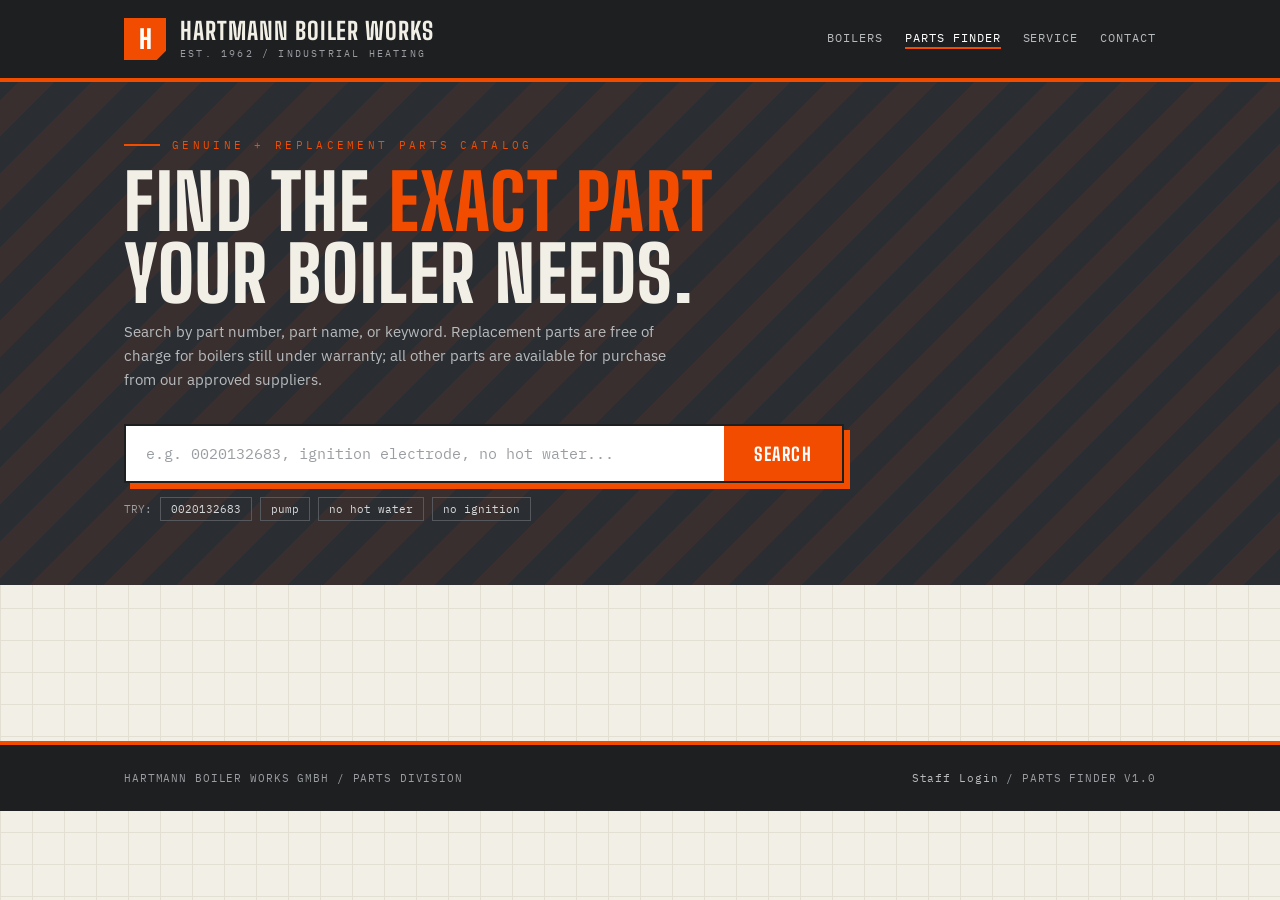
<file: index.html>
<!DOCTYPE html>
<html lang="en">
<head>
<meta charset="UTF-8">
<meta name="viewport" content="width=device-width, initial-scale=1.0">
<title>Parts Finder | Hartmann Boiler Works</title>
<link rel="preconnect" href="https://fonts.googleapis.com">
<link rel="preconnect" href="https://fonts.gstatic.com" crossorigin>
<link href="https://fonts.googleapis.com/css2?family=Big+Shoulders:opsz,wght@10..72,500;10..72,700;10..72,800&family=IBM+Plex+Mono:wght@400;500;600&family=IBM+Plex+Sans:wght@400;500;600&display=swap" rel="stylesheet">
<link rel="stylesheet" href="assets/css/finder.css">
</head>
<body>

<header class="site-header">
  <div class="site-header-inner">
    <div class="brand">
      <div class="brand-mark">H</div>
      <div>
        <div class="brand-name">Hartmann Boiler Works</div>
        <div class="brand-sub">EST. 1962 / INDUSTRIAL HEATING</div>
      </div>
    </div>
    <nav class="header-nav">
      <a href="#">Boilers</a>
      <a href="#" class="active">Parts Finder</a>
      <a href="#">Service</a>
      <a href="#">Contact</a>
    </nav>
  </div>
</header>

<section class="hero">
  <div class="hero-inner">
    <div class="hero-kicker">Genuine + Replacement Parts Catalog</div>
    <h1>Find the <em>exact part</em><br>your boiler needs.</h1>
    <p class="lede">
      Search by part number, part name, or keyword. Replacement parts are free
      of charge for boilers still under warranty; all other parts are available
      for purchase from our approved suppliers.
    </p>

    <div class="search-shell">
      <form class="search-box" id="search-form" autocomplete="off">
        <input type="text" id="search-input" placeholder="e.g. 0020132683, ignition electrode, no hot water..." aria-label="Search parts">
        <button type="submit">Search</button>
      </form>
      <div class="search-hints">
        <span>TRY:</span>
        <button type="button" class="try-chip" data-q="0020132683">0020132683</button>
        <button type="button" class="try-chip" data-q="pump">pump</button>
        <button type="button" class="try-chip" data-q="no hot water">no hot water</button>
        <button type="button" class="try-chip" data-q="no ignition">no ignition</button>
      </div>
    </div>
  </div>
</section>

<main class="results-wrap">
  <div class="results-toolbar">
    <div class="filter-chips" id="filter-chips"></div>
    <div class="result-count" id="result-count"></div>
  </div>
  <div id="results"></div>
  <div id="pagination" class="pager"></div>
</main>

<footer class="site-footer">
  <div class="site-footer-inner">
    <span>HARTMANN BOILER WORKS GMBH / PARTS DIVISION</span>
    <span><a href="admin/">Staff Login</a> / PARTS FINDER V1.0</span>
  </div>
</footer>

<script src="assets/js/config.js"></script>
<script type="module" src="assets/js/finder.js"></script>

</body>
</html>
</file>
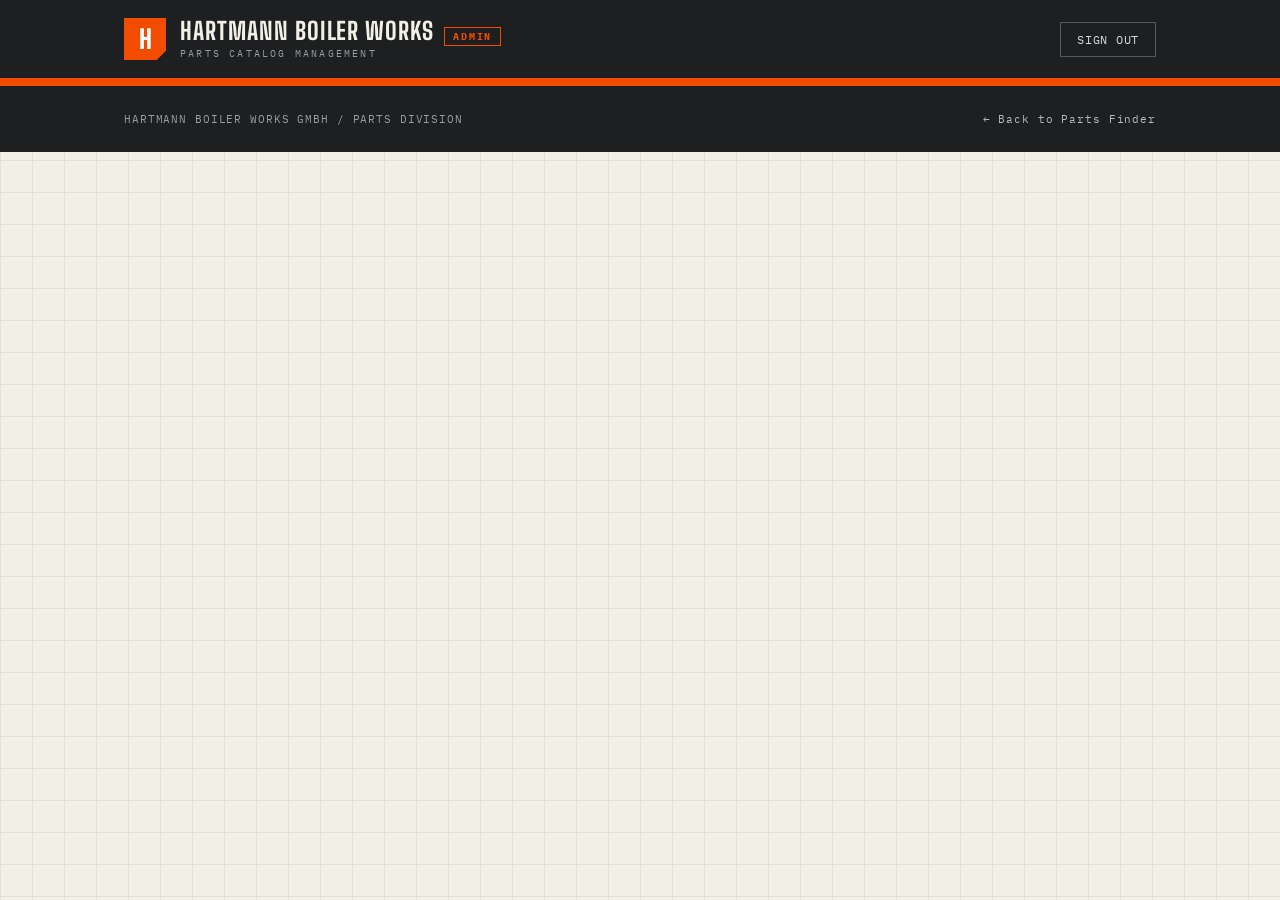
<file: admin/index.html>
<!DOCTYPE html>
<html lang="en">
<head>
<meta charset="UTF-8">
<meta name="viewport" content="width=device-width, initial-scale=1.0">
<title>Admin | Parts Finder</title>
<link rel="preconnect" href="https://fonts.googleapis.com">
<link rel="preconnect" href="https://fonts.gstatic.com" crossorigin>
<link href="https://fonts.googleapis.com/css2?family=Big+Shoulders:opsz,wght@10..72,500;10..72,700;10..72,800&family=IBM+Plex+Mono:wght@400;500;600&family=IBM+Plex+Sans:wght@400;500;600&display=swap" rel="stylesheet">
<link rel="stylesheet" href="../assets/css/finder.css">
<link rel="stylesheet" href="../assets/css/admin.css">
</head>
<body>

<header class="site-header">
  <div class="site-header-inner">
    <div class="brand">
      <a class="brand-mark" href="../">H</a>
      <div>
        <div class="brand-name">Hartmann Boiler Works<span class="admin-tag">Admin</span></div>
        <div class="brand-sub">PARTS CATALOG MANAGEMENT</div>
      </div>
    </div>
    <div class="admin-header-actions" id="header-actions" hidden>
      <span class="user-email" id="user-email"></span>
      <button type="button" class="btn btn-ghost" id="sign-out-btn">Sign out</button>
    </div>
  </div>
</header>

<!-- ---------- Login view ---------- -->
<div id="login-view" class="login-wrap" hidden>
  <div class="login-card">
    <h2>Staff Login</h2>
    <div class="sub">Authorized personnel only</div>
    <form id="login-form" autocomplete="on">
      <div class="field">
        <label for="login-email">Email</label>
        <input type="email" id="login-email" required>
      </div>
      <div class="field">
        <label for="login-password">Password</label>
        <input type="password" id="login-password" required>
      </div>
      <div class="form-actions">
        <button type="submit" class="btn btn-primary" id="login-btn">Sign in</button>
      </div>
      <div class="form-msg error" id="login-msg"></div>
    </form>
  </div>
</div>

<!-- ---------- App view (authenticated) ---------- -->
<main id="app-view" class="admin-main" hidden>

  <!-- Parts -->
  <section class="admin-section">
    <div class="admin-section-head">
      <h2>Parts Catalog</h2>
      <button type="button" class="btn btn-primary" id="add-part-btn">+ New Part</button>
    </div>
    <div class="admin-toolbar">
      <input type="text" id="parts-search" placeholder="Filter by number, name, keyword...">
      <select id="parts-category-filter"><option value="ALL">All categories</option></select>
      <select id="parts-supplier-filter"><option value="ALL">All suppliers</option></select>
      <select id="parts-model-filter"><option value="ALL">All models</option></select>
      <select id="parts-stock-filter">
        <option value="ALL">All stock</option>
        <option value="in">In stock</option>
        <option value="low">Low stock</option>
        <option value="out">On order</option>
      </select>
      <select id="parts-replacement-filter">
        <option value="ALL">Warranty &amp; sale</option>
        <option value="true">Warranty only</option>
        <option value="false">Sale only</option>
      </select>
      <button type="button" class="btn btn-ghost" id="parts-clear-filters">Clear</button>
      <span class="result-count" id="parts-count"></span>
    </div>
    <div id="parts-table-wrap">
      <div class="state-panel"><div class="big">Search the catalog</div>
        <p>Filter above, or load the whole catalog. Nothing is fetched until you do.</p>
        <button type="button" class="btn btn-primary" data-load-all>Load all parts</button>
      </div>
    </div>
    <div id="parts-pager" class="pager"></div>
  </section>

  <!-- Lookups -->
  <section class="admin-section">
    <div class="admin-section-head">
      <h2>Suppliers &amp; Models</h2>
      <button type="button" class="btn" id="toggle-lookups-btn">Manage</button>
    </div>
    <div class="lookup-grid" id="lookup-grid" hidden>
      <div class="lookup-panel">
        <h3>Suppliers</h3>
        <form class="lookup-add" id="supplier-add-form">
          <input type="text" id="supplier-add-name" placeholder="New supplier name" required>
          <button type="submit" class="btn btn-small btn-primary">Add</button>
        </form>
        <ul class="lookup-list" id="suppliers-list"></ul>
      </div>
      <div class="lookup-panel">
        <h3>Boiler Models</h3>
        <form class="lookup-add" id="model-add-form">
          <input type="text" id="model-add-name" placeholder="New model name" required>
          <select id="model-add-supplier"><option value="">No supplier</option></select>
          <button type="submit" class="btn btn-small btn-primary">Add</button>
        </form>
        <ul class="lookup-list" id="models-list"></ul>
      </div>
    </div>
  </section>
</main>

<!-- ---------- Part form modal ---------- -->
<div class="modal-backdrop" id="part-modal">
  <div class="modal">
    <div class="modal-head">
      <h3 id="part-modal-title">New Part</h3>
      <button type="button" class="modal-close" data-close-part>&times;</button>
    </div>
    <div class="modal-body">
      <form id="part-form">
        <input type="hidden" id="part-id">
        <div class="field-row">
          <div class="field">
            <label for="part-number">Part Number</label>
            <input type="text" id="part-number" required>
          </div>
          <div class="field">
            <label for="part-category">Category</label>
            <input type="text" id="part-category" list="category-options" required>
            <datalist id="category-options"></datalist>
          </div>
        </div>
        <div class="field">
          <label for="part-name">Name</label>
          <input type="text" id="part-name" required>
        </div>
        <div class="field-row">
          <div class="field">
            <label for="part-supplier">Supplier</label>
            <select id="part-supplier"><option value="">No supplier</option></select>
          </div>
          <div class="field">
            <label for="part-price">Price (USD, ex-VAT)</label>
            <input type="number" id="part-price" step="0.01" min="0">
          </div>
        </div>
        <div class="field-row">
          <div class="field">
            <label for="part-stock">Stock</label>
            <select id="part-stock">
              <option value="in">In stock</option>
              <option value="low">Low stock</option>
              <option value="out">On order</option>
            </select>
          </div>
          <div class="field">
            <label for="part-supersedes">Supersedes (old part no.)</label>
            <input type="text" id="part-supersedes">
          </div>
        </div>
        <div class="field">
          <label class="field-check">
            <input type="checkbox" id="part-replacement">
            Replacement part &mdash; free of charge under warranty
          </label>
        </div>
        <div class="field">
          <label for="part-description">Description</label>
          <textarea id="part-description"></textarea>
        </div>
        <div class="field">
          <label for="part-keywords">Keywords</label>
          <input type="text" id="part-keywords" placeholder="comma, separated, search terms">
          <div class="hint">Comma-separated. Used for keyword/symptom search (e.g. "no hot water, f22").</div>
        </div>
        <div class="field">
          <label for="part-models">Compatible Boiler Models</label>
          <select id="part-models" multiple></select>
          <div class="hint">Hold Ctrl / Cmd to select multiple.</div>
        </div>
        <div class="form-actions">
          <button type="submit" class="btn btn-primary" id="part-save-btn">Save Part</button>
          <button type="button" class="btn" data-close-part>Cancel</button>
        </div>
        <div class="form-msg" id="part-form-msg"></div>
      </form>
    </div>
  </div>
</div>

<!-- ---------- Confirm modal ---------- -->
<div class="modal-backdrop" id="confirm-modal">
  <div class="modal modal-confirm">
    <div class="modal-head">
      <h3 id="confirm-title">Confirm</h3>
      <button type="button" class="modal-close" data-close-confirm>&times;</button>
    </div>
    <div class="modal-body">
      <p id="confirm-text"></p>
      <div class="form-actions">
        <button type="button" class="btn btn-danger" id="confirm-ok-btn">Delete</button>
        <button type="button" class="btn" data-close-confirm>Cancel</button>
      </div>
      <div class="form-msg error" id="confirm-msg"></div>
    </div>
  </div>
</div>

<footer class="site-footer">
  <div class="site-footer-inner">
    <span>HARTMANN BOILER WORKS GMBH / PARTS DIVISION</span>
    <span><a href="../">&larr; Back to Parts Finder</a></span>
  </div>
</footer>

<script src="../assets/js/config.js"></script>
<script type="module" src="../assets/js/admin.js"></script>

</body>
</html>
</file>
<file: assets/css/finder.css>
/* ==========================================================================
   Parts Finder - public catalog styles (industrial "Hartmann" theme).
   Extracted from the original self-contained demo so the look is shared and
   reusable by the admin panel via the design tokens in :root.
   ========================================================================== */

:root {
  --paper: #f2efe6;
  --paper-line: #e3dfd2;
  --ink: #1d1f21;
  --ink-soft: #55585c;
  --steel: #2a2d31;
  --steel-deep: #1d1f21;
  --orange: #f24c00;
  --orange-deep: #d13f00;
  --green: #1d7a4f;
  --green-soft: #e2efe7;
  --orange-soft: #fde9df;
  --red: #9a242a;
  --mono: "IBM Plex Mono", monospace;
  --sans: "IBM Plex Sans", sans-serif;
  --display: "Big Shoulders", sans-serif;
}

* { margin: 0; padding: 0; box-sizing: border-box; }

html { scroll-behavior: smooth; }

body {
  font-family: var(--sans);
  background-color: var(--paper);
  background-image:
    linear-gradient(var(--paper-line) 1px, transparent 1px),
    linear-gradient(90deg, var(--paper-line) 1px, transparent 1px);
  background-size: 32px 32px;
  color: var(--ink);
  min-height: 100vh;
}

::selection { background: var(--orange); color: #fff; }

/* ---------- Header ---------- */

.site-header {
  background: var(--steel-deep);
  color: #f2efe6;
  border-bottom: 4px solid var(--orange);
}

.site-header-inner {
  max-width: 1080px;
  margin: 0 auto;
  padding: 18px 24px;
  display: flex;
  align-items: center;
  justify-content: space-between;
  gap: 16px;
}

.brand {
  display: flex;
  align-items: center;
  gap: 14px;
}

.brand-mark {
  width: 42px;
  height: 42px;
  background: var(--orange);
  display: grid;
  place-items: center;
  font-family: var(--display);
  font-weight: 800;
  font-size: 26px;
  color: #fff;
  clip-path: polygon(0 0, 100% 0, 100% 78%, 78% 100%, 0 100%);
  text-decoration: none;
}

.brand-name {
  font-family: var(--display);
  font-weight: 700;
  font-size: 24px;
  letter-spacing: 0.04em;
  text-transform: uppercase;
  line-height: 1;
}

.brand-sub {
  font-family: var(--mono);
  font-size: 10px;
  letter-spacing: 0.22em;
  text-transform: uppercase;
  color: #9a9da1;
  margin-top: 4px;
}

.header-nav {
  display: flex;
  gap: 22px;
  font-family: var(--mono);
  font-size: 12px;
  letter-spacing: 0.08em;
  text-transform: uppercase;
}

.header-nav a {
  color: #b8bbbe;
  text-decoration: none;
  padding-bottom: 2px;
  border-bottom: 2px solid transparent;
}

.header-nav a:hover { color: #fff; }

.header-nav a.active {
  color: #fff;
  border-bottom-color: var(--orange);
}

@media (max-width: 640px) {
  .header-nav { display: none; }
}

/* ---------- Hero / search panel ---------- */

.hero {
  background: var(--steel);
  color: #f2efe6;
  position: relative;
  overflow: hidden;
}

.hero::after {
  content: "";
  position: absolute;
  inset: 0;
  background-image: repeating-linear-gradient(
    -45deg,
    transparent 0 26px,
    rgba(242, 76, 0, 0.07) 26px 52px
  );
  pointer-events: none;
}

.hero-inner {
  max-width: 1080px;
  margin: 0 auto;
  padding: 56px 24px 64px;
  position: relative;
  z-index: 1;
}

.hero-kicker {
  font-family: var(--mono);
  font-size: 11px;
  letter-spacing: 0.3em;
  text-transform: uppercase;
  color: var(--orange);
  display: flex;
  align-items: center;
  gap: 12px;
  animation: rise 0.5s ease-out both;
}

.hero-kicker::before {
  content: "";
  width: 36px;
  height: 2px;
  background: var(--orange);
}

.hero h1 {
  font-family: var(--display);
  font-weight: 800;
  font-size: clamp(44px, 7vw, 76px);
  text-transform: uppercase;
  letter-spacing: 0.02em;
  line-height: 0.95;
  margin: 14px 0 10px;
  animation: rise 0.5s ease-out 0.08s both;
}

.hero h1 em {
  font-style: normal;
  color: var(--orange);
}

.hero p.lede {
  max-width: 560px;
  color: #b8bbbe;
  font-size: 15px;
  line-height: 1.6;
  animation: rise 0.5s ease-out 0.16s both;
}

@keyframes rise {
  from { opacity: 0; transform: translateY(14px); }
  to   { opacity: 1; transform: translateY(0); }
}

/* ---------- Search box ---------- */

.search-shell {
  margin-top: 32px;
  animation: rise 0.5s ease-out 0.24s both;
}

.search-box {
  display: flex;
  background: #fff;
  border: 2px solid var(--ink);
  box-shadow: 6px 6px 0 var(--orange);
  max-width: 720px;
}

.search-box:focus-within {
  box-shadow: 6px 6px 0 var(--orange-deep);
  transform: translate(-1px, -1px);
}

.search-box input {
  flex: 1;
  border: none;
  outline: none;
  padding: 18px 20px;
  font-family: var(--mono);
  font-size: 15px;
  color: var(--ink);
  background: transparent;
  min-width: 0;
}

.search-box input::placeholder { color: #9a9da1; }

.search-box button {
  border: none;
  background: var(--orange);
  color: #fff;
  font-family: var(--display);
  font-weight: 700;
  font-size: 18px;
  letter-spacing: 0.08em;
  text-transform: uppercase;
  padding: 0 30px;
  cursor: pointer;
}

.search-box button:hover { background: var(--orange-deep); }

.search-hints {
  margin-top: 14px;
  font-family: var(--mono);
  font-size: 11px;
  color: #9a9da1;
  display: flex;
  flex-wrap: wrap;
  gap: 8px;
  align-items: center;
}

.search-hints .try-chip {
  border: 1px solid #55585c;
  color: #d6d8da;
  padding: 4px 10px;
  cursor: pointer;
  background: transparent;
  font-family: var(--mono);
  font-size: 11px;
  transition: all 0.15s ease;
}

.search-hints .try-chip:hover {
  border-color: var(--orange);
  color: var(--orange);
}

/* ---------- Results section ---------- */

.results-wrap {
  max-width: 1080px;
  margin: 0 auto;
  padding: 40px 24px 90px;
}

.results-toolbar {
  display: flex;
  flex-wrap: wrap;
  align-items: center;
  justify-content: space-between;
  gap: 14px;
  margin-bottom: 26px;
}

.filter-chips {
  display: flex;
  flex-wrap: wrap;
  gap: 8px;
}

.filter-chip {
  font-family: var(--mono);
  font-size: 11px;
  letter-spacing: 0.05em;
  text-transform: uppercase;
  padding: 7px 14px;
  border: 1.5px solid var(--ink);
  background: transparent;
  color: var(--ink);
  cursor: pointer;
  transition: all 0.15s ease;
}

.filter-chip:hover { background: #fff; }

.filter-chip.on {
  background: var(--ink);
  color: var(--paper);
}

.result-count {
  font-family: var(--mono);
  font-size: 12px;
  color: var(--ink-soft);
  letter-spacing: 0.05em;
}

.result-count strong { color: var(--orange-deep); }

/* ---------- Exact match banner ---------- */

.exact-banner {
  font-family: var(--mono);
  font-size: 11px;
  letter-spacing: 0.2em;
  text-transform: uppercase;
  color: var(--green);
  margin: 0 0 12px;
  display: flex;
  align-items: center;
  gap: 10px;
}

.exact-banner::before {
  content: "";
  width: 8px;
  height: 8px;
  background: var(--green);
  border-radius: 50%;
}

.section-label {
  font-family: var(--display);
  font-weight: 700;
  font-size: 22px;
  text-transform: uppercase;
  letter-spacing: 0.06em;
  margin: 38px 0 16px;
  display: flex;
  align-items: center;
  gap: 14px;
}

.section-label::after {
  content: "";
  flex: 1;
  height: 2px;
  background: var(--ink);
  opacity: 0.15;
}

/* ---------- Part cards ---------- */

.parts-grid {
  display: grid;
  grid-template-columns: repeat(auto-fill, minmax(310px, 1fr));
  gap: 18px;
}

.part-card {
  background: #fff;
  border: 2px solid var(--ink);
  display: flex;
  flex-direction: column;
  position: relative;
  animation: card-in 0.35s ease-out both;
  transition: transform 0.15s ease, box-shadow 0.15s ease;
}

.part-card:hover {
  transform: translate(-2px, -2px);
  box-shadow: 5px 5px 0 rgba(29, 31, 33, 0.85);
}

.part-card.exact {
  border-width: 3px;
  box-shadow: 7px 7px 0 var(--orange);
}

.part-card.exact:hover { box-shadow: 9px 9px 0 var(--orange); }

@keyframes card-in {
  from { opacity: 0; transform: translateY(12px); }
  to   { opacity: 1; transform: translateY(0); }
}

.part-head {
  padding: 14px 16px 12px;
  border-bottom: 1.5px dashed var(--paper-line);
  display: flex;
  justify-content: space-between;
  align-items: flex-start;
  gap: 10px;
}

.part-number {
  font-family: var(--mono);
  font-size: 12px;
  font-weight: 600;
  letter-spacing: 0.06em;
  color: var(--orange-deep);
  background: var(--orange-soft);
  padding: 3px 8px;
  display: inline-block;
}

.part-cat {
  font-family: var(--mono);
  font-size: 10px;
  letter-spacing: 0.12em;
  text-transform: uppercase;
  color: var(--ink-soft);
  text-align: right;
  padding-top: 4px;
  white-space: nowrap;
}

.part-body {
  padding: 14px 16px;
  flex: 1;
}

.part-name {
  font-family: var(--display);
  font-weight: 700;
  font-size: 24px;
  line-height: 1.05;
  text-transform: uppercase;
  letter-spacing: 0.02em;
  margin-bottom: 10px;
}

.part-name mark, .part-number mark {
  background: #ffe14d;
  color: inherit;
  padding: 0 1px;
}

.part-desc {
  font-size: 12.5px;
  color: var(--ink-soft);
  line-height: 1.55;
  margin-bottom: 10px;
}

.part-meta {
  font-size: 12.5px;
  color: var(--ink-soft);
  line-height: 1.7;
}

.part-meta b {
  color: var(--ink);
  font-weight: 600;
}

.part-supersedes {
  font-family: var(--mono);
  font-size: 11px;
  color: var(--ink-soft);
  margin-top: 6px;
}

.part-supersedes b { color: var(--orange-deep); }

.part-models {
  margin-top: 10px;
  display: flex;
  flex-wrap: wrap;
  gap: 5px;
}

.model-tag {
  font-family: var(--mono);
  font-size: 10px;
  color: var(--ink-soft);
  border: 1px solid var(--paper-line);
  background: var(--paper);
  padding: 2px 7px;
}

.part-foot {
  border-top: 2px solid var(--ink);
  padding: 12px 16px;
  display: flex;
  align-items: center;
  justify-content: space-between;
  gap: 10px;
  background: #fbfaf6;
}

.price {
  font-family: var(--display);
  font-weight: 800;
  font-size: 26px;
  line-height: 1;
}

.price .cur {
  font-size: 14px;
  vertical-align: top;
  margin-right: 2px;
  color: var(--ink-soft);
}

.badge {
  font-family: var(--mono);
  font-size: 9.5px;
  font-weight: 600;
  letter-spacing: 0.1em;
  text-transform: uppercase;
  padding: 5px 9px;
  border: 1.5px solid;
  transform: rotate(-1.5deg);
}

.badge.warranty {
  color: var(--green);
  border-color: var(--green);
  background: var(--green-soft);
}

.badge.sale {
  color: var(--orange-deep);
  border-color: var(--orange-deep);
  background: var(--orange-soft);
}

.badge.oem {
  color: var(--ink-soft);
  border-color: var(--ink-soft);
  background: var(--paper);
  transform: rotate(0deg);
}

.stock-line {
  font-family: var(--mono);
  font-size: 10px;
  letter-spacing: 0.08em;
  text-transform: uppercase;
}

.stock-line.in { color: var(--green); }
.stock-line.low { color: var(--orange-deep); }
.stock-line.out { color: var(--red); }

/* ---------- Empty / loading / error states ---------- */

.state-panel {
  border: 2px dashed var(--ink-soft);
  background: rgba(255, 255, 255, 0.6);
  padding: 56px 30px;
  text-align: center;
  animation: card-in 0.3s ease-out both;
}

.state-panel .big {
  font-family: var(--display);
  font-weight: 700;
  font-size: 30px;
  text-transform: uppercase;
  letter-spacing: 0.04em;
  margin-bottom: 8px;
}

.state-panel p {
  color: var(--ink-soft);
  font-size: 14px;
  max-width: 460px;
  margin: 0 auto;
  line-height: 1.6;
}

.state-panel .mono {
  font-family: var(--mono);
  font-size: 12px;
  color: var(--orange-deep);
}

/* ---------- Pagination ---------- */

.pager {
  display: flex;
  align-items: center;
  justify-content: center;
  gap: 16px;
  margin-top: 34px;
}

.pager:empty { margin-top: 0; }

.pager-btn {
  font-family: var(--mono);
  font-size: 12px;
  letter-spacing: 0.08em;
  text-transform: uppercase;
  padding: 9px 20px;
  border: 1.5px solid var(--ink);
  background: #fff;
  color: var(--ink);
  cursor: pointer;
  transition: all 0.12s ease;
}

.pager-btn:hover:not(:disabled) {
  transform: translate(-1px, -1px);
  box-shadow: 3px 3px 0 var(--orange);
}

.pager-btn:disabled {
  opacity: 0.4;
  cursor: not-allowed;
}

.pager-info {
  font-family: var(--mono);
  font-size: 12px;
  letter-spacing: 0.05em;
  color: var(--ink-soft);
}

/* ---------- Footer ---------- */

.site-footer {
  background: var(--steel-deep);
  color: #9a9da1;
  border-top: 4px solid var(--orange);
}

.site-footer-inner {
  max-width: 1080px;
  margin: 0 auto;
  padding: 26px 24px;
  display: flex;
  flex-wrap: wrap;
  justify-content: space-between;
  gap: 12px;
  font-family: var(--mono);
  font-size: 11px;
  letter-spacing: 0.08em;
}

.site-footer-inner a {
  color: #b8bbbe;
  text-decoration: none;
  border-bottom: 1px solid transparent;
}

.site-footer-inner a:hover {
  color: #fff;
  border-bottom-color: var(--orange);
}
</file>
<file: assets/css/admin.css>
/* ==========================================================================
   Parts Finder - admin panel styles.
   Reuses the industrial theme; finder.css is loaded first for the :root tokens
   and shared header/footer/state-panel/badge rules. This file adds the login
   card, data table, and CRUD form on top.
   ========================================================================== */

.admin-tag {
  font-family: var(--mono);
  font-size: 10px;
  letter-spacing: 0.18em;
  text-transform: uppercase;
  color: var(--orange);
  border: 1px solid var(--orange);
  padding: 2px 8px;
  margin-left: 10px;
}

.admin-header-actions {
  display: flex;
  align-items: center;
  gap: 16px;
  font-family: var(--mono);
  font-size: 12px;
  color: #b8bbbe;
}

.admin-header-actions .user-email { color: #fff; }

.btn {
  font-family: var(--mono);
  font-size: 12px;
  letter-spacing: 0.06em;
  text-transform: uppercase;
  padding: 9px 16px;
  border: 1.5px solid var(--ink);
  background: #fff;
  color: var(--ink);
  cursor: pointer;
  transition: all 0.12s ease;
}

.btn:hover { transform: translate(-1px, -1px); box-shadow: 3px 3px 0 rgba(29,31,33,0.85); }
.btn:disabled { opacity: 0.5; cursor: not-allowed; transform: none; box-shadow: none; }

.btn-primary { background: var(--orange); color: #fff; border-color: var(--ink); }
.btn-primary:hover { background: var(--orange-deep); }

.btn-ghost { background: transparent; border-color: #55585c; color: #d6d8da; }
.btn-ghost:hover { border-color: var(--orange); color: var(--orange); box-shadow: none; transform: none; }

.btn-danger { border-color: var(--red); color: var(--red); }
.btn-danger:hover { background: var(--red); color: #fff; }

.btn-small { padding: 5px 10px; font-size: 11px; }

/* ---------- Layout ---------- */

.admin-main {
  max-width: 1080px;
  margin: 0 auto;
  padding: 36px 24px 90px;
}

.admin-section { margin-bottom: 40px; }

.admin-section-head {
  display: flex;
  flex-wrap: wrap;
  align-items: center;
  justify-content: space-between;
  gap: 14px;
  margin-bottom: 18px;
}

.admin-section-head h2 {
  font-family: var(--display);
  font-weight: 800;
  font-size: 30px;
  text-transform: uppercase;
  letter-spacing: 0.03em;
}

.admin-toolbar {
  display: flex;
  flex-wrap: wrap;
  gap: 10px;
  align-items: center;
  margin-bottom: 18px;
}

.admin-toolbar input[type="text"],
.admin-toolbar select {
  font-family: var(--mono);
  font-size: 13px;
  padding: 9px 12px;
  border: 1.5px solid var(--ink);
  background: #fff;
  color: var(--ink);
}

#parts-search { width: 300px; max-width: 100%; }

/* ---------- Login ---------- */

.login-wrap {
  max-width: 420px;
  margin: 80px auto;
  padding: 0 24px;
}

.login-card {
  background: #fff;
  border: 2px solid var(--ink);
  box-shadow: 7px 7px 0 var(--orange);
  padding: 32px 28px;
}

.login-card h2 {
  font-family: var(--display);
  font-weight: 800;
  font-size: 30px;
  text-transform: uppercase;
  margin-bottom: 4px;
}

.login-card .sub {
  font-family: var(--mono);
  font-size: 11px;
  letter-spacing: 0.08em;
  color: var(--ink-soft);
  margin-bottom: 24px;
}

/* ---------- Forms ---------- */

.field { margin-bottom: 16px; }

.field label {
  display: block;
  font-family: var(--mono);
  font-size: 11px;
  letter-spacing: 0.08em;
  text-transform: uppercase;
  color: var(--ink-soft);
  margin-bottom: 6px;
}

.field input[type="text"],
.field input[type="email"],
.field input[type="password"],
.field input[type="number"],
.field select,
.field textarea {
  width: 100%;
  font-family: var(--mono);
  font-size: 14px;
  padding: 11px 12px;
  border: 1.5px solid var(--ink);
  background: #fff;
  color: var(--ink);
}

.field textarea { resize: vertical; min-height: 80px; font-family: var(--sans); }

.field select[multiple] { min-height: 150px; }

.field input:focus,
.field select:focus,
.field textarea:focus {
  outline: none;
  box-shadow: 3px 3px 0 var(--orange);
}

.field .hint {
  font-family: var(--mono);
  font-size: 10px;
  color: var(--ink-soft);
  margin-top: 5px;
}

.field-row {
  display: grid;
  grid-template-columns: 1fr 1fr;
  gap: 16px;
}

.field-check {
  display: flex;
  align-items: center;
  gap: 10px;
  font-family: var(--mono);
  font-size: 13px;
}

.field-check input { width: 18px; height: 18px; accent-color: var(--orange); }

.form-actions {
  display: flex;
  gap: 12px;
  margin-top: 8px;
}

.form-msg {
  font-family: var(--mono);
  font-size: 12px;
  margin-top: 12px;
  min-height: 16px;
}

.form-msg.error { color: var(--red); }
.form-msg.ok { color: var(--green); }

/* ---------- Data table ---------- */

.data-table {
  width: 100%;
  border-collapse: collapse;
  background: #fff;
  border: 2px solid var(--ink);
}

.data-table th {
  font-family: var(--mono);
  font-size: 10px;
  letter-spacing: 0.1em;
  text-transform: uppercase;
  text-align: left;
  padding: 11px 12px;
  background: var(--steel-deep);
  color: #f2efe6;
  white-space: nowrap;
}

.data-table td {
  padding: 11px 12px;
  border-top: 1px solid var(--paper-line);
  font-size: 13px;
  vertical-align: top;
}

.data-table tbody tr:hover { background: #fbfaf6; }

.data-table .cell-pn {
  font-family: var(--mono);
  font-weight: 600;
  color: var(--orange-deep);
}

.data-table .cell-actions {
  white-space: nowrap;
  text-align: right;
}

.data-table .cell-actions .btn { margin-left: 6px; }

.tag-pill {
  display: inline-block;
  font-family: var(--mono);
  font-size: 10px;
  padding: 2px 7px;
  border: 1px solid var(--paper-line);
  background: var(--paper);
  margin: 1px 2px 1px 0;
}

.row-warranty { color: var(--green); font-family: var(--mono); font-size: 11px; }
.row-sale { color: var(--ink-soft); font-family: var(--mono); font-size: 11px; }

/* ---------- Modal (part form + confirm) ---------- */

.modal-backdrop {
  position: fixed;
  inset: 0;
  background: rgba(29, 31, 33, 0.6);
  display: none;
  align-items: flex-start;
  justify-content: center;
  padding: 40px 16px;
  overflow-y: auto;
  z-index: 50;
}

.modal-backdrop.open { display: flex; }

.modal {
  background: #fff;
  border: 2px solid var(--ink);
  box-shadow: 8px 8px 0 var(--orange);
  width: 100%;
  max-width: 640px;
}

.modal-head {
  display: flex;
  align-items: center;
  justify-content: space-between;
  padding: 16px 20px;
  border-bottom: 2px solid var(--ink);
  background: var(--steel-deep);
  color: #f2efe6;
}

.modal-head h3 {
  font-family: var(--display);
  font-weight: 700;
  font-size: 22px;
  text-transform: uppercase;
  letter-spacing: 0.04em;
}

.modal-close {
  background: none;
  border: none;
  color: #f2efe6;
  font-size: 22px;
  cursor: pointer;
  line-height: 1;
}

.modal-body { padding: 22px 20px; }

.modal-confirm { max-width: 420px; }

.modal-confirm .modal-body p {
  font-size: 14px;
  line-height: 1.6;
  color: var(--ink-soft);
  margin-bottom: 8px;
}

.modal-confirm .modal-body strong { color: var(--ink); }

/* ---------- Lookups (suppliers / models) ---------- */

.lookup-grid {
  display: grid;
  grid-template-columns: 1fr 1fr;
  gap: 24px;
}

/* display:grid above would otherwise override the UA [hidden] rule. */
.lookup-grid[hidden] { display: none; }

@media (max-width: 720px) {
  .lookup-grid { grid-template-columns: 1fr; }
  .field-row { grid-template-columns: 1fr; }
}

.lookup-panel {
  background: #fff;
  border: 2px solid var(--ink);
}

.lookup-panel h3 {
  font-family: var(--display);
  font-weight: 700;
  font-size: 18px;
  text-transform: uppercase;
  letter-spacing: 0.04em;
  padding: 12px 16px;
  border-bottom: 2px solid var(--ink);
}

.lookup-add {
  display: flex;
  gap: 8px;
  padding: 12px 16px;
  border-bottom: 1px dashed var(--paper-line);
}

.lookup-add input,
.lookup-add select {
  font-family: var(--mono);
  font-size: 13px;
  padding: 8px 10px;
  border: 1.5px solid var(--ink);
  flex: 1;
  min-width: 0;
}

.lookup-list { list-style: none; max-height: 320px; overflow-y: auto; }

.lookup-list li {
  display: flex;
  align-items: center;
  justify-content: space-between;
  gap: 10px;
  padding: 9px 16px;
  border-top: 1px solid var(--paper-line);
  font-size: 13px;
}

.lookup-list li:first-child { border-top: none; }

.lookup-list .lk-name { font-family: var(--mono); }
.lookup-list .lk-sub { font-family: var(--mono); font-size: 10px; color: var(--ink-soft); }

.spinner-inline {
  font-family: var(--mono);
  font-size: 12px;
  color: var(--ink-soft);
  padding: 20px;
}

/* ---------- Mobile responsive ---------- */

@media (max-width: 720px) {
  .admin-main { padding: 24px 16px 70px; }

  .site-header-inner { flex-wrap: wrap; padding: 14px 16px; }
  .admin-header-actions { font-size: 11px; gap: 10px; }

  .admin-section-head h2 { font-size: 24px; }

  /* Toolbar: full-width stacked controls for easy tapping */
  .admin-toolbar { flex-direction: column; align-items: stretch; }
  .admin-toolbar input[type="text"],
  .admin-toolbar select { width: 100%; }
  #parts-search { width: 100%; }

  /* Lookup add rows wrap instead of squeezing */
  .lookup-add { flex-wrap: wrap; }

  /* Modal fills more of the small screen */
  .modal-backdrop { padding: 16px 10px; }
  .modal-body { padding: 18px 16px; }

  /* Data table -> stacked cards (each row is a card; cells get their header
     label from data-label, since the <thead> is hidden). */
  .data-table { border: none; background: transparent; }
  .data-table thead { display: none; }
  .data-table,
  .data-table tbody,
  .data-table tr,
  .data-table td { display: block; width: 100%; }

  .data-table tr {
    border: 2px solid var(--ink);
    background: #fff;
    margin-bottom: 14px;
  }

  .data-table td {
    border: none;
    border-top: 1px solid var(--paper-line);
    padding: 9px 14px;
  }

  .data-table tr td:first-child { border-top: none; }

  .data-table td::before {
    content: attr(data-label);
    display: block;
    font-family: var(--mono);
    font-size: 9.5px;
    letter-spacing: 0.1em;
    text-transform: uppercase;
    color: var(--ink-soft);
    margin-bottom: 3px;
  }

  .data-table td.cell-actions { text-align: left; }
  .data-table td.cell-actions::before { content: ""; margin: 0; }
  .data-table td.cell-actions .btn { margin: 8px 8px 0 0; }
}

@media (max-width: 420px) {
  /* Save header space on very small screens */
  .admin-header-actions .user-email { display: none; }
}
</file>
